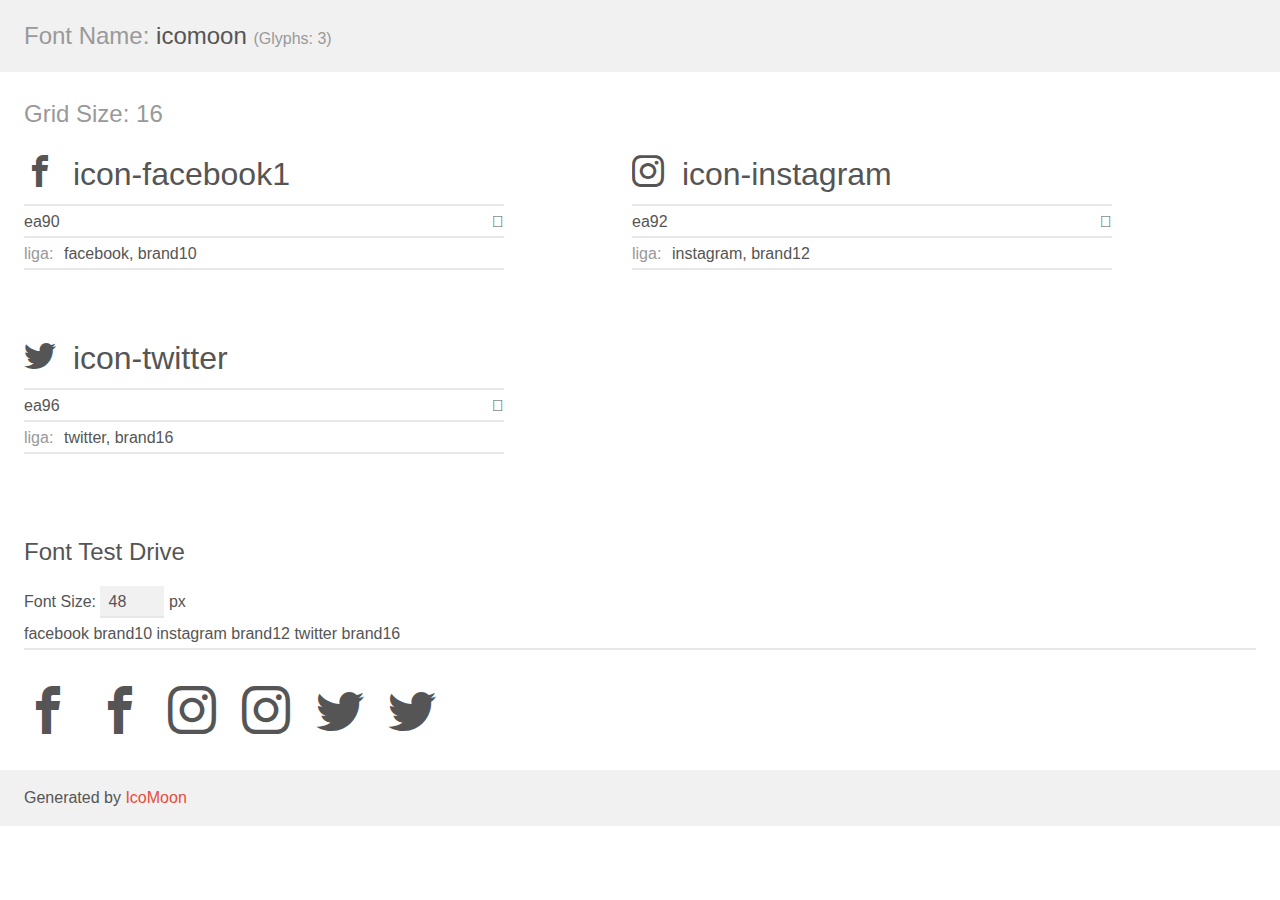
<file: root/icomoon/demo.html>
<!doctype html>
<html>
<head>
    <meta charset="utf-8">
    <title>IcoMoon Demo</title>
    <meta name="description" content="An Icon Font Generated By IcoMoon.io">
    <meta name="viewport" content="width=device-width, initial-scale=1">
    <link rel="stylesheet" href="demo-files/demo.css">
    <link rel="stylesheet" href="style.css"></head>
<body>
    <div class="bgc1 clearfix">
        <h1 class="mhmm mvm"><span class="fgc1">Font Name:</span> icomoon <small class="fgc1">(Glyphs:&nbsp;3)</small></h1>
    </div>
    <div class="clearfix mhl ptl">
        <h1 class="mvm mtn fgc1">Grid Size: 16</h1>
        <div class="glyph fs1">
            <div class="clearfix bshadow0 pbs">
                <span class="icon-facebook1"></span>
                <span class="mls"> icon-facebook1</span>
            </div>
            <fieldset class="fs0 size1of1 clearfix hidden-false">
                <input type="text" readonly value="ea90" class="unit size1of2" />
                <input type="text" maxlength="1" readonly value="&#xea90;" class="unitRight size1of2 talign-right" />
            </fieldset>
            <div class="fs0 bshadow0 clearfix hidden-false">
                <span class="unit pvs fgc1">liga: </span>
                <input type="text" readonly value="facebook, brand10" class="liga unitRight" />
            </div>
        </div>
        <div class="glyph fs1">
            <div class="clearfix bshadow0 pbs">
                <span class="icon-instagram"></span>
                <span class="mls"> icon-instagram</span>
            </div>
            <fieldset class="fs0 size1of1 clearfix hidden-false">
                <input type="text" readonly value="ea92" class="unit size1of2" />
                <input type="text" maxlength="1" readonly value="&#xea92;" class="unitRight size1of2 talign-right" />
            </fieldset>
            <div class="fs0 bshadow0 clearfix hidden-false">
                <span class="unit pvs fgc1">liga: </span>
                <input type="text" readonly value="instagram, brand12" class="liga unitRight" />
            </div>
        </div>
        <div class="glyph fs1">
            <div class="clearfix bshadow0 pbs">
                <span class="icon-twitter"></span>
                <span class="mls"> icon-twitter</span>
            </div>
            <fieldset class="fs0 size1of1 clearfix hidden-false">
                <input type="text" readonly value="ea96" class="unit size1of2" />
                <input type="text" maxlength="1" readonly value="&#xea96;" class="unitRight size1of2 talign-right" />
            </fieldset>
            <div class="fs0 bshadow0 clearfix hidden-false">
                <span class="unit pvs fgc1">liga: </span>
                <input type="text" readonly value="twitter, brand16" class="liga unitRight" />
            </div>
        </div>
    </div>

    <!--[if gt IE 8]><!-->
    <div class="mhl clearfix mbl">
        <h1>Font Test Drive</h1>
        <label>
            Font Size: <input id="fontSize" type="number" class="textbox0 mbm"
            min="8" value="48" />
            px
        </label>
        <input id="testText" type="text" class="phl size1of1 mvl"
        placeholder="Type some text to test..." value="facebook brand10 instagram brand12 twitter brand16"/>
        <div id="testDrive" class="icon-" style="font-family: icomoon">facebook brand10 instagram brand12 twitter brand16&nbsp;
        </div>
    </div>
    <!--<![endif]-->
    <div class="bgc1 clearfix">
        <p class="mhl">Generated by <a href="https://icomoon.io/app">IcoMoon</a></p>
    </div>
    <script src="liga.js"></script>
    <script src="demo-files/demo.js"></script>
</body>
</html>
</file>
<file: root/icomoon/demo-files/demo.css>
body {
  padding: 0;
  margin: 0;
  font-family: sans-serif;
  font-size: 1em;
  line-height: 1.5;
  color: #555;
  background: #fff;
}
h1 {
  font-size: 1.5em;
  font-weight: normal;
}
small {
  font-size: .66666667em;
}
a {
  color: #e74c3c;
  text-decoration: none;
}
a:hover, a:focus {
  box-shadow: 0 1px #e74c3c;
}
.bshadow0, input {
  box-shadow: inset 0 -2px #e7e7e7;
}
input:hover {
  box-shadow: inset 0 -2px #ccc;
}
input, fieldset {
  font-family: sans-serif;
  font-size: 1em;
  margin: 0;
  padding: 0;
  border: 0;
}
input {
  color: inherit;
  line-height: 1.5;
  height: 1.5em;
  padding: .25em 0;
}
input:focus {
  outline: none;
  box-shadow: inset 0 -2px #449fdb;
}
.glyph {
  font-size: 16px;
  width: 15em;
  padding-bottom: 1em;
  margin-right: 4em;
  margin-bottom: 1em;
  float: left;
  overflow: hidden;
}
.liga {
  width: 80%;
  width: calc(100% - 2.5em);
}
.talign-right {
  text-align: right;
}
.talign-center {
  text-align: center;
}
.bgc1 {
  background: #f1f1f1;
}
.fgc1 {
  color: #999;
}
.fgc0 {
  color: #000;
}
p {
  margin-top: 1em;
  margin-bottom: 1em;
}
.mvm {
  margin-top: .75em;
  margin-bottom: .75em;
}
.mtn {
  margin-top: 0;
}
.mtl, .mal {
  margin-top: 1.5em;
}
.mbl, .mal {
  margin-bottom: 1.5em;
}
.mal, .mhl {
  margin-left: 1.5em;
  margin-right: 1.5em;
}
.mhmm {
  margin-left: 1em;
  margin-right: 1em;
}
.mls {
  margin-left: .25em;
}
.ptl {
  padding-top: 1.5em;
}
.pbs, .pvs {
  padding-bottom: .25em;
}
.pvs, .pts {
  padding-top: .25em;
}
.unit {
  float: left;
}
.unitRight {
  float: right;
}
.size1of2 {
  width: 50%;
}
.size1of1 {
  width: 100%;
}
.clearfix:before, .clearfix:after {
  content: " ";
  display: table;
}
.clearfix:after {
  clear: both;
}
.hidden-true {
  display: none;
}
.textbox0 {
  width: 3em;
  background: #f1f1f1;
  padding: .25em .5em;
  line-height: 1.5;
  height: 1.5em;
}
#testDrive {
  display: block;
  padding-top: 24px;
  line-height: 1.5;
}
.fs0 {
  font-size: 16px;
}
.fs1 {
  font-size: 32px;
}
</file>
<file: root/icomoon/style.css>
@font-face {
  font-family: 'icomoon';
  src:  url('fonts/icomoon.eot?y083e6');
  src:  url('fonts/icomoon.eot?y083e6#iefix') format('embedded-opentype'),
    url('fonts/icomoon.ttf?y083e6') format('truetype'),
    url('fonts/icomoon.woff?y083e6') format('woff'),
    url('fonts/icomoon.svg?y083e6#icomoon') format('svg');
  font-weight: normal;
  font-style: normal;
  font-display: block;
}

[class^="icon-"], [class*=" icon-"] {
  /* use !important to prevent issues with browser extensions that change fonts */
  font-family: 'icomoon' !important;
  speak: never;
  font-style: normal;
  font-weight: normal;
  font-variant: normal;
  text-transform: none;
  line-height: 1;
  
  /* Enable Ligatures ================ */
  letter-spacing: 0;
  -webkit-font-feature-settings: "liga";
  -moz-font-feature-settings: "liga=1";
  -moz-font-feature-settings: "liga";
  -ms-font-feature-settings: "liga" 1;
  font-feature-settings: "liga";
  -webkit-font-variant-ligatures: discretionary-ligatures;
  font-variant-ligatures: discretionary-ligatures;

  /* Better Font Rendering =========== */
  -webkit-font-smoothing: antialiased;
  -moz-osx-font-smoothing: grayscale;
}

.icon-facebook1:before {
  content: "\ea90";
}
.icon-instagram:before {
  content: "\ea92";
}
.icon-twitter:before {
  content: "\ea96";
}
</file>
